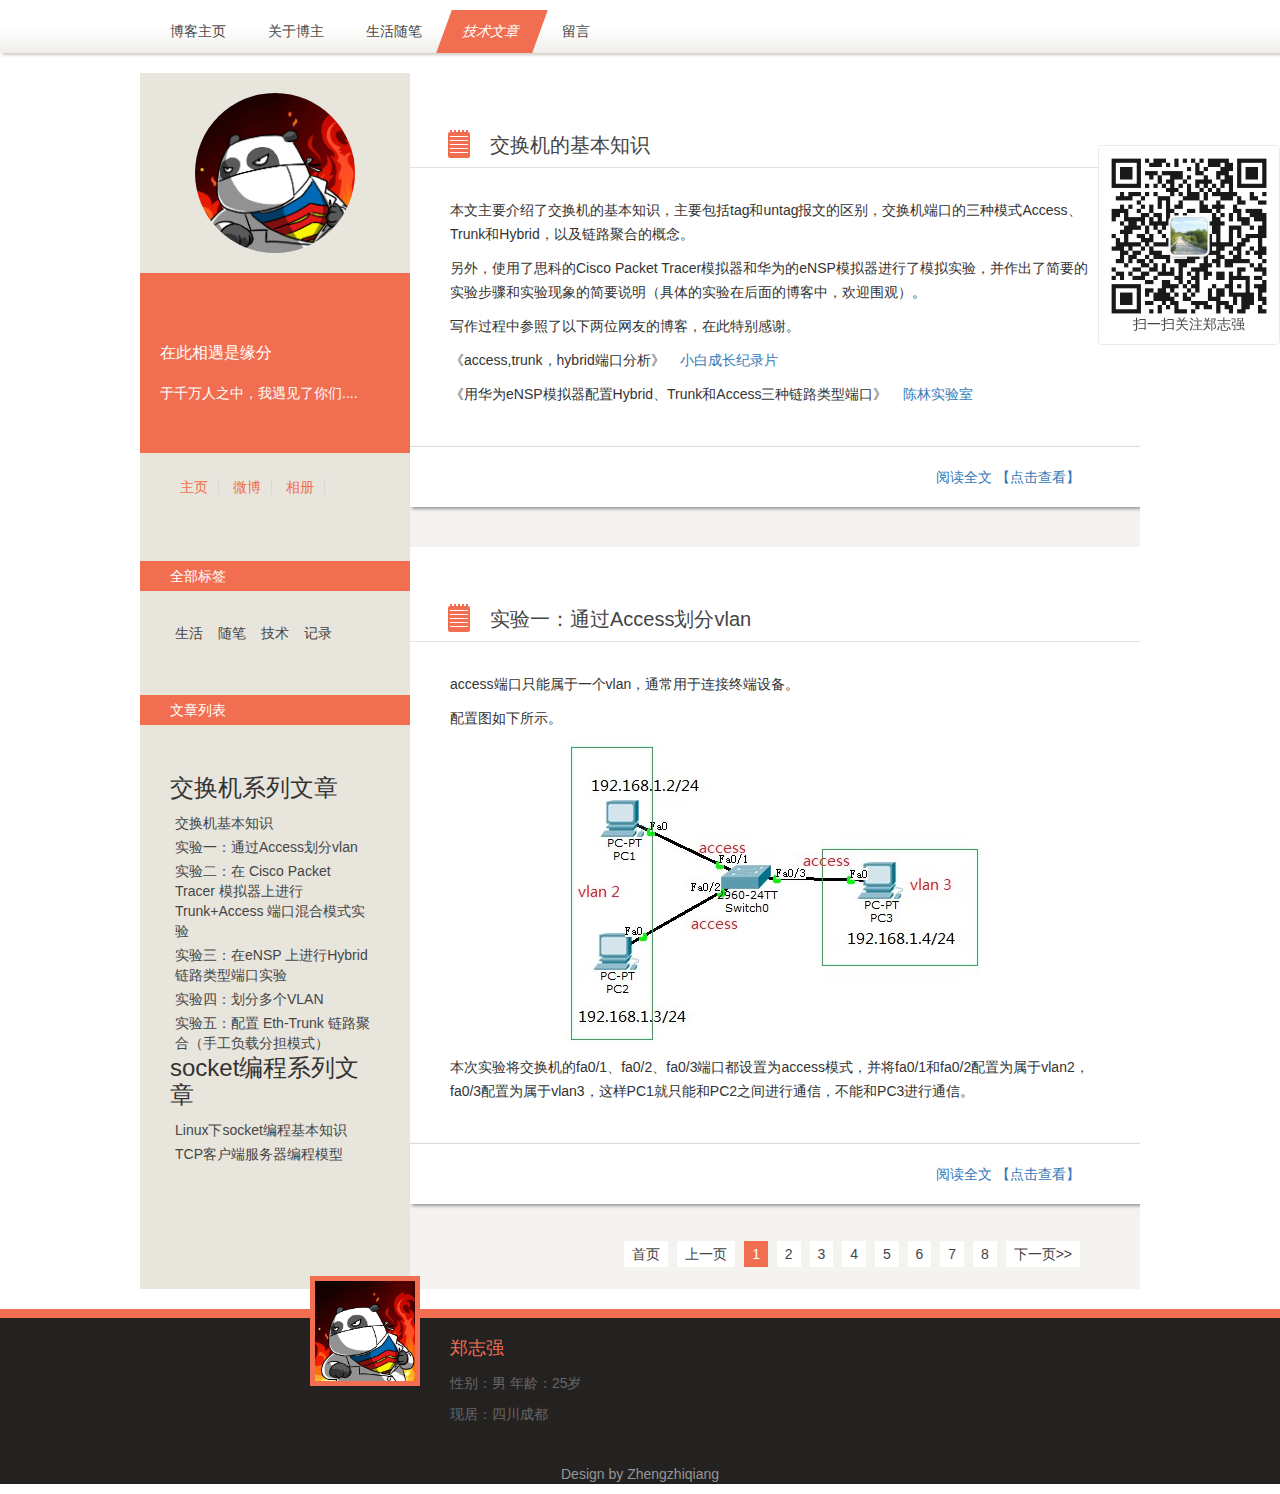
<file: index.html>
<!DOCTYPE>
    <meta http-equiv="Content-Type" content="text/html; charset=utf-8" />
    <title>郑志强的个人博客</title>
    <link href="css/styles.css" rel="stylesheet">
    <link rel="stylesheet" href="css/bootstrap.min.css">
    <style type="text/css">
        .cwts{height: 30px;line-height: 30px !important;text-indent: 1em;width: 60%;position: absolute;top: 5px;left: 30%;}
        #pdfContainer{height:800px !important;width:100%;}
        .buy_hui,.buy_hui:hover{background:#aaa;}   
        .btn_hot{bottom:30px;top:auto;height:50px;line-height:50px;font-size:16px;}
        .pro_modal .modal-body{padding:0;height:auto}
        .pro_modal .modal-body ul{padding:10px 50px;}
        .buy_modal_pay{padding:0;box-shadow:none;height:2em;width:4em;border-radius:.7em;color:#1082ff;border:1px solid #1082ff;line-height:2em !important;background:none;float:right !important;margin-right:40px}
        .modal-dialog{height:690px;}
        .tan_a{display: inline-block;width: 14px;height: 14px;position: relative;top: 2px;}
        .upgrade_title .close_title{position:absolute;width:20px;height:20px;top:20px;right:20px;z-index:100}
        .upgrade_title .close_title img{width:100%;height:100%;}
    </style>

    <!-- PDF在线阅读器 -->
    <script src="js/jquery.min.1.10.2.js"></script> 
    <script src="js/bootstrap.min.js" type="text/javascript" charset="utf-8"></script>
    <script>    
        function showPDF(urlSrc){
            var urlPre ="pdfjs/web/viewer.html?file="+ urlSrc;
            $("#pdfContainer").attr('src',urlPre); 
            $("#pdf_Modal").modal("show");
        }
    </script>
</head>
<body>
    <!-- PDF在线阅读器css样式 -->
    <div class="modal fade" id="pdf_Modal" tabindex="-1" role="dialog" aria-labelledby="myModalLabel">
        <div class="modal-dialog" role="document" style="width: 1000px;height: 1600px;z-index:1500">
            <div class="modal-content pro_modal">
                <iframe src="" id="pdfContainer" name="pdfContainer"></iframe>
            </div>
          </div>
    </div>

    <!-- 导航栏 -->
    <header>
        <nav id="nav">
            <ul>
                <li><a href="index.html">博客主页</a></li>
                <li><a href="http://www.mrlayfolk.club/" target="_blank">关于博主</a></li>
                <li><a href="#"  target="_blank">生活随笔</a></li>
                <li><a href="index.html" target="_blank">技术文章</a></li>
                <li><a href="review.html" target="_blank">留言</a></li>
            </ul>
            <script src="js/silder.js"></script><!--获取当前页导航 高亮显示标题-->
        </nav>
    </header>
    
    <!-- 主体 -->
    <div class="mainContent">
        <!-- 设置微信二维码 -->
        <div class="wechart">
            <img src="images/wechat.jpg" alt="" style="width: 180px;">
            <p class="hintp">扫一扫关注郑志强</p>
        </div>
    
        <aside>
            <!-- 头像 -->
            <div class="avatar">
                <img src="images/chaoren.jpg" width="160px" height="160px" alt="">
            </div>
            <!-- 说点什么 -->
            <section class="topspaceinfo">
                <h1>在此相遇是缘分</h1>
                <p>于千万人之中，我遇见了你们....</p>
            </section>
            
            <div class="userinfo">
                <p class="btns">
                    <a href="http://www.mrlayfolk.club/" target="_blank" >主页</a>
                    <a href="http://weibo.com/zhengcixi" target="_blank">微博</a>
                    <a href="https://zhengcixi.github.io/photo-frame/index.html" target="_blank">相册</a>
                </p>   
            </div>

             <section class="taglist">
                <h2>全部标签</h2>
                <ul>
                    <li><a href="/">生活</a></li>
                    <li><a href="/">随笔</a></li>
                    <li><a href="/">技术</a></li>
                    <li><a href="/">记录</a></li>
                </ul>
            </section>

            <section class="taglist">
                <h2>文章列表</h2>
                <ul>
                   <h3>交换机系列文章</h3>
                    <li><p><a class="accordion-toggle" onClick="showPDF('article/交换机基本知识.pdf')">交换机基本知识</a></p></li>
                    <li><p><a class="accordion-toggle" onClick="showPDF('article/sy1.pdf')">实验一：通过Access划分vlan</a></p></li>
                    <li><p><a class="accordion-toggle" onClick="showPDF('article/sy2.pdf')">实验二：在 Cisco Packet Tracer 模拟器上进行Trunk+Access 端口混合模式实验</a></p></li>
                    <li><p><a class="accordion-toggle" onClick="showPDF('article/sy3.pdf')">实验三：在eNSP 上进行Hybrid链路类型端口实验</a></p></li>
                    <li><p><a class="accordion-toggle" onClick="showPDF('article/sy4.pdf')">实验四：划分多个VLAN</a></p></li>
                    <li><p><a class="accordion-toggle" onClick="showPDF('article/sy5.pdf')">实验五：配置 Eth-Trunk 链路聚合（手工负载分担模式）</a></p></li>
                    <h3>socket编程系列文章</h3>
                    <li><p><a class="accordion-toggle" onClick="showPDF('article/socket.pdf')">Linux下socket编程基本知识</a></p></li>
                    <li><p><a class="accordion-toggle" onClick="showPDF('article/TCPComm.pdf')">TCP客户端服务器编程模型</a></p></li>
                </ul>
            </section>
        </aside>
                    
        <div class="blogitem">
            <article>
                <h2 class="title"><a class="accordion-toggle" onClick="showPDF('article/交换机基本知识.pdf')">交换机的基本知识</a></h2>
                <ul class="text">
                    <p>本文主要介绍了交换机的基本知识，主要包括tag和untag报文的区别，交换机端口的三种模式Access、Trunk和Hybrid，以及链路聚合的概念。</p>
                    <p>另外，使用了思科的Cisco Packet Tracer模拟器和华为的eNSP模拟器进行了模拟实验，并作出了简要的实验步骤和实验现象的简要说明（具体的实验在后面的博客中，欢迎围观）。</p>
                    <p>写作过程中参照了以下两位网友的博客，在此特别感谢。</p>
                    <p>《access,trunk，hybrid端口分析》&nbsp;&nbsp;&nbsp;&nbsp;<a href="https://www.cnblogs.com/heguoze/p/9256125.html" target="_blank">小白成长纪录片</a></p>
                    <p>《用华为eNSP模拟器配置Hybrid、Trunk和Access三种链路类型端口》&nbsp;&nbsp;&nbsp;&nbsp;<a href="https://www.cnblogs.com/chenlinlab/p/9461361.html" target="_blank">陈林实验室</a></p>
                </ul>
                <div class="textfoot">
                    <a class="accordion-toggle" onClick="showPDF('article/交换机基本知识.pdf')">阅读全文
                        <span>【点击查看】</span>
                    </a>
                </div>
            </article>

            <article>
                <h2 class="title"><a class="accordion-toggle" onClick="showPDF('article/sy1.pdf')">实验一：通过Access划分vlan</a></h2>
                <ul class="text">
                    <p>access端口只能属于一个vlan，通常用于连接终端设备。</p>
                    <p>配置图如下所示。</p>
                    <p class="textimg"><img src="images/switch/sy1.jpg"></p>
                    <p>本次实验将交换机的fa0/1、fa0/2、fa0/3端口都设置为access模式，并将fa0/1和fa0/2配置为属于vlan2，fa0/3配置为属于vlan3，这样PC1就只能和PC2之间进行通信，不能和PC3进行通信。</p>
                    <p></p>
                </ul>
                <div class="textfoot">
                    <a class="accordion-toggle" onClick="showPDF('article/sy1.pdf')">阅读全文
                        <span>【点击查看】</span>
                    </a>
                </div>
            </article>

            <div class="pages">
                <a href="index.html" hidefocus="">首页</a>
                <a href="/" hidefocus="">上一页</a>
                <span>1</span>
                <a href="page2.html" hidefocus="">2</a>
                <a href="page3.html" hidefocus="">3</a>
                <a href="page4.html" hidefocus="">4</a>
                <a href="/" hidefocus="">5</a>
                <a href="/" hidefocus="">6</a>
                <a href="/" hidefocus="">7</a>
                <a href="/" hidefocus="">8</a>
                <a href="page2.html" class="next">下一页&gt;&gt;</a></div>
            </div>
        </div>
    </div>
    <footer>
        <div class="footavatar">
            <img src="images/chaoren.jpg" class="footphoto">
            <ul class="footinfo">
            <p class="fname"><a href="/dancesmile" >郑志强</a>  </p>
            <p class="finfo">性别：男 年龄：25岁</p>
            <p>现居：四川成都</p></ul>
        </div>

        <div class="Copyright">
            <p>Design by Zhengzhiqiang</p>
        </div>
    </footer>
</body>
</html>
</file>
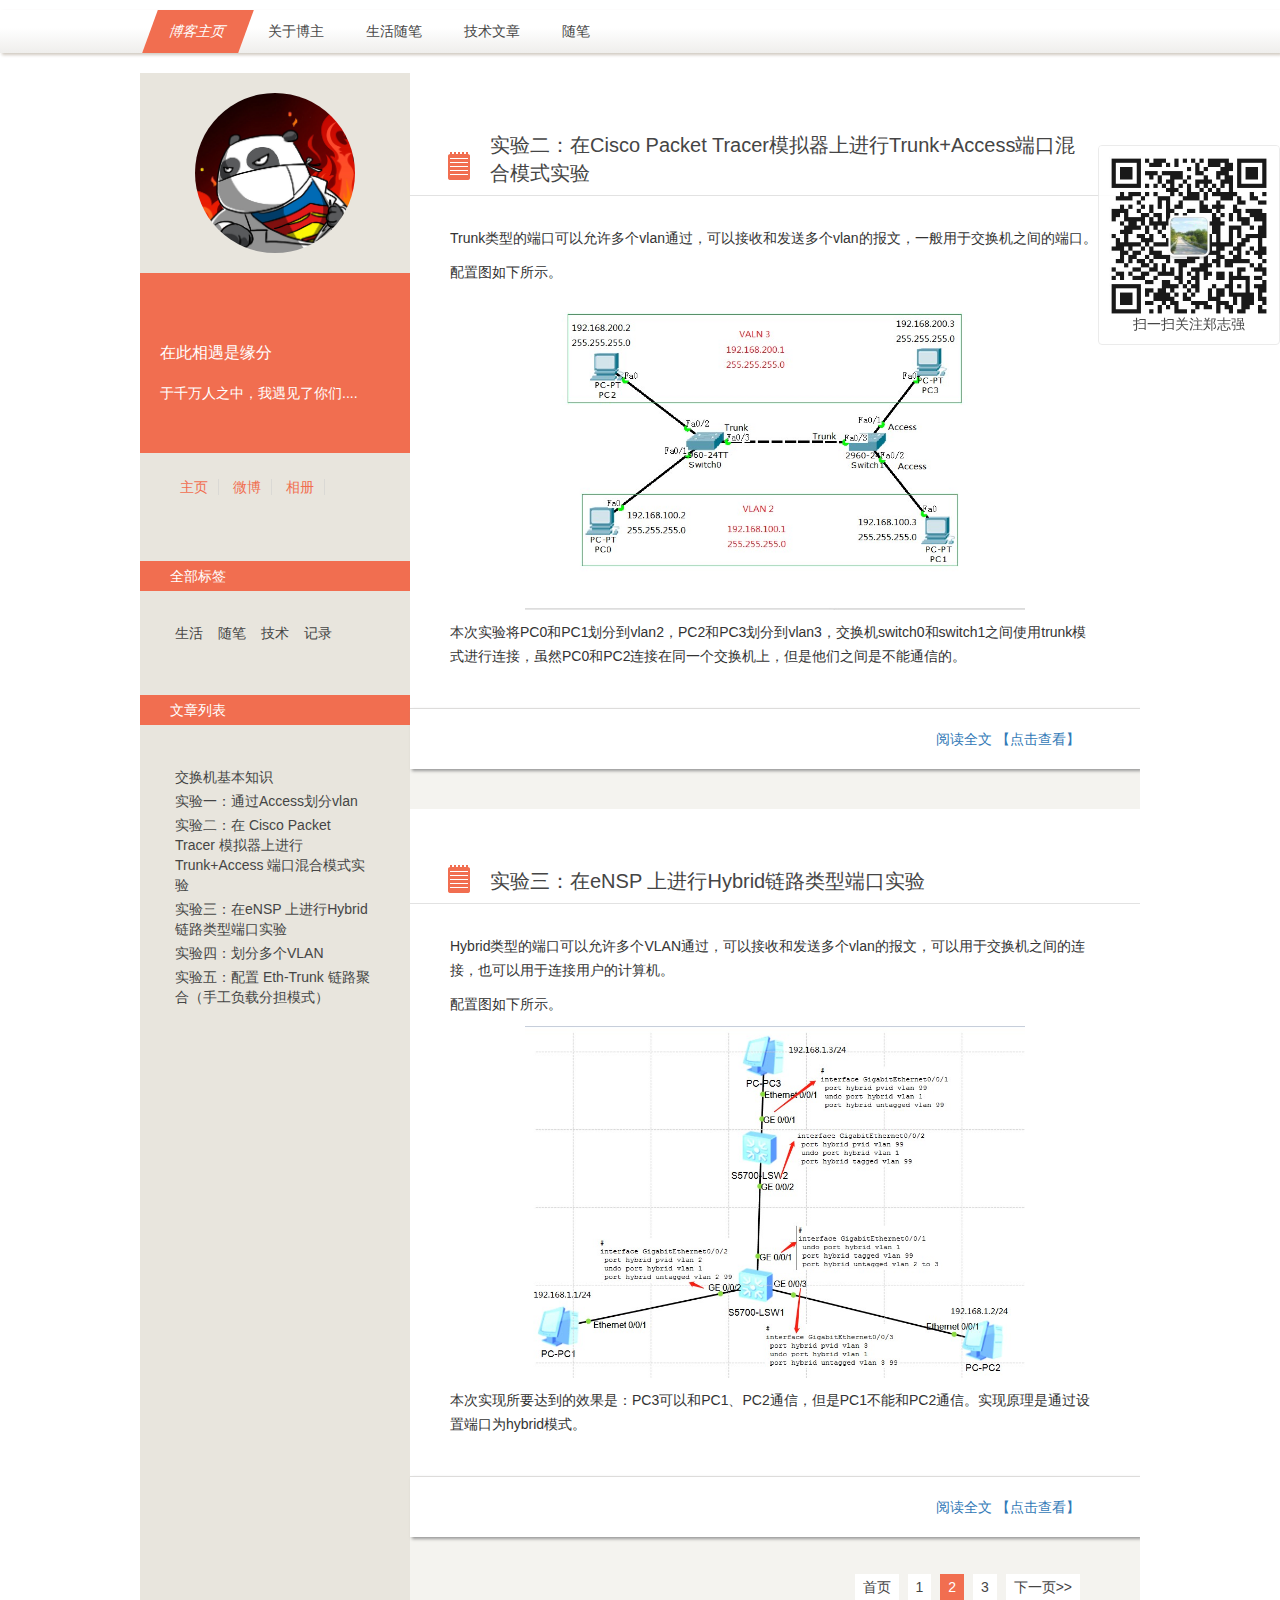
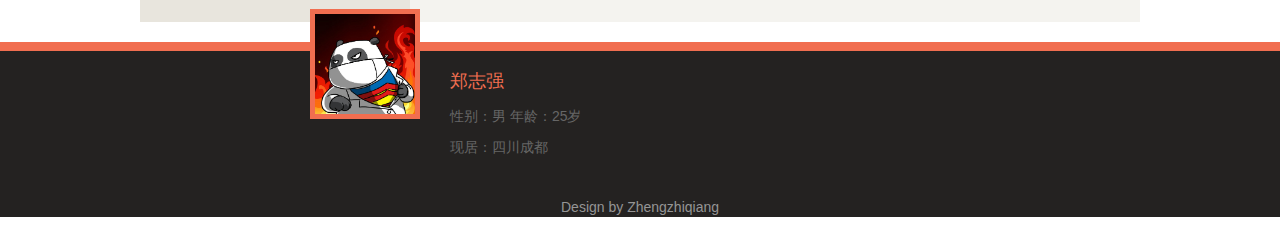
<file: page2.html>
<!DOCTYPE>
    <meta http-equiv="Content-Type" content="text/html; charset=utf-8" />
    <title>郑志强的个人博客</title>
    <link href="css/styles.css" rel="stylesheet">
    <link rel="stylesheet" href="css/bootstrap.min.css">
    <style type="text/css">
        .cwts{height: 30px;line-height: 30px !important;text-indent: 1em;width: 60%;position: absolute;top: 5px;left: 30%;}
        #pdfContainer{height:800px !important;width:100%;}
        .buy_hui,.buy_hui:hover{background:#aaa;}   
        .btn_hot{bottom:30px;top:auto;height:50px;line-height:50px;font-size:16px;}
        .pro_modal .modal-body{padding:0;height:auto}
        .pro_modal .modal-body ul{padding:10px 50px;}
        .buy_modal_pay{padding:0;box-shadow:none;height:2em;width:4em;border-radius:.7em;color:#1082ff;border:1px solid #1082ff;line-height:2em !important;background:none;float:right !important;margin-right:40px}
        .modal-dialog{height:690px;}
        .tan_a{display: inline-block;width: 14px;height: 14px;position: relative;top: 2px;}
        .upgrade_title .close_title{position:absolute;width:20px;height:20px;top:20px;right:20px;z-index:100}
        .upgrade_title .close_title img{width:100%;height:100%;}
    </style>

    <!-- PDF在线阅读器 -->
    <script src="js/jquery.min.1.10.2.js"></script> 
    <script src="js/bootstrap.min.js" type="text/javascript" charset="utf-8"></script>
    <script>    
        function showPDF(urlSrc){
            var urlPre ="pdfjs/web/viewer.html?file="+ urlSrc;
            $("#pdfContainer").attr('src',urlPre); 
            $("#pdf_Modal").modal("show");
        }
    </script>
</head>
<body>
    <!-- PDF在线阅读器css样式 -->
    <div class="modal fade" id="pdf_Modal" tabindex="-1" role="dialog" aria-labelledby="myModalLabel">
        <div class="modal-dialog" role="document" style="width: 1000px;height: 1600px;z-index:1500">
            <div class="modal-content pro_modal">
                <iframe src="" id="pdfContainer" name="pdfContainer"></iframe>
            </div>
          </div>
    </div>

    <!-- 导航栏 -->
    <header>
        <nav id="nav">
            <ul>
                <li><a href="index.html">博客主页</a></li>
                <li><a href="http://www.mrlayfolk.club/" target="_blank">关于博主</a></li>
                <li><a href="#"  target="_blank">生活随笔</a></li>
                <li><a href="#" target="_blank">技术文章</a></li>
                <li><a href="#" target="_blank">随笔</a></li>
            </ul>
            <script src="js/silder.js"></script><!--获取当前页导航 高亮显示标题-->
        </nav>
    </header>
    <!-- 主体 -->
    <div class="mainContent">
        <!-- 设置微信二维码 -->
        <div class="wechart">
            <img src="images/wechat.jpg" alt="" style="width: 180px;">
            <p class="hintp">扫一扫关注郑志强</p>
        </div>    
        <aside>
            <!-- 头像 -->
            <div class="avatar">
                <img src="images/chaoren.jpg" width="160px" height="160px" alt="">
            </div>
            <!-- 说点什么 -->
            <section class="topspaceinfo">
                <h1>在此相遇是缘分</h1>
                <p>于千万人之中，我遇见了你们....</p>
            </section>
            <div class="userinfo"> 
                <p class="btns">
                    <a href="http://www.mrlayfolk.club/" target="_blank" >主页</a>
                    <a href="http://weibo.com/zhengcixi" target="_blank">微博</a>
                    <a href="https://zhengcixi.github.io/photo-frame/index.html" target="_blank">相册</a>
                </p>   
            </div>
            <section class="taglist">
                <h2>全部标签</h2>
                <ul>
                    <li><a href="/">生活</a></li>
                    <li><a href="/">随笔</a></li>
                    <li><a href="/">技术</a></li>
                    <li><a href="/">记录</a></li>
                </ul>
            </section>

            <section class="taglist">
                <h2>文章列表</h2>
                <ul>
                    <li><p><a class="accordion-toggle" onClick="showPDF('article/交换机基本知识.pdf')">交换机基本知识</a></p></li>
                    <li><p><a class="accordion-toggle" onClick="showPDF('article/sy1.pdf')">实验一：通过Access划分vlan</a></p></li>
                    <li><p><a class="accordion-toggle" onClick="showPDF('article/sy2.pdf')">实验二：在 Cisco Packet Tracer 模拟器上进行Trunk+Access 端口混合模式实验</a></p></li>
                    <li><p><a class="accordion-toggle" onClick="showPDF('article/sy3.pdf')">实验三：在eNSP 上进行Hybrid链路类型端口实验</a></p></li>
                    <li><p><a class="accordion-toggle" onClick="showPDF('article/sy4.pdf')">实验四：划分多个VLAN</a></p></li>
                    <li><p><a class="accordion-toggle" onClick="showPDF('article/sy5.pdf')">实验五：配置 Eth-Trunk 链路聚合（手工负载分担模式）</a></p></li>
                </ul>
            </section>
        </aside>
                    
        <div class="blogitem">       
            <article>
                <h2 class="title"><a class="accordion-toggle" onClick="showPDF('article/sy2.pdf')">实验二：在Cisco Packet Tracer模拟器上进行Trunk+Access端口混合模式实验</a></h2>
                <ul class="text">
                    <p>Trunk类型的端口可以允许多个vlan通过，可以接收和发送多个vlan的报文，一般用于交换机之间的端口。</p>
                    <p>配置图如下所示。</p>
                    <p class="textimg"><img src="images/switch/sy2.jpg"></p>
                    <p>本次实验将PC0和PC1划分到vlan2，PC2和PC3划分到vlan3，交换机switch0和switch1之间使用trunk模式进行连接，虽然PC0和PC2连接在同一个交换机上，但是他们之间是不能通信的。</p>
                    <p></p>
                </ul>
                <div class="textfoot">
                    <a class="accordion-toggle" onClick="showPDF('article/sy2.pdf')">阅读全文
                        <span>【点击查看】</span>
                    </a>
                </div>
            </article>

            <article>
                <h2 class="title"><a class="accordion-toggle" onClick="showPDF('article/sy3.pdf')">实验三：在eNSP 上进行Hybrid链路类型端口实验</a></h2>
                <ul class="text">
                    <p>Hybrid类型的端口可以允许多个VLAN通过，可以接收和发送多个vlan的报文，可以用于交换机之间的连接，也可以用于连接用户的计算机。</p>
                    <p>配置图如下所示。</p>
                    <p class="textimg"><img src="images/switch/sy3.jpg"></p>
                    <p>本次实现所要达到的效果是：PC3可以和PC1、PC2通信，但是PC1不能和PC2通信。实现原理是通过设置端口为hybrid模式。</p>
                    <p></p>
                </ul>
                <div class="textfoot">
                    <a class="accordion-toggle" onClick="showPDF('article/sy3.pdf')">阅读全文
                        <span>【点击查看】</span>
                    </a>
                </div>
            </article>

            <div class="pages">
                <a href="index.html" hidefocus="">首页</a>
                <a href="index.html" hidefocus="">1</a>
                <span>2</span>
                <a href="page3.html" hidefocus="">3</a>
                <a href="page3.html" class="next">下一页&gt;&gt;</a></di>
            </div>
        </div>
    </div>
    <footer>
        <div class="footavatar">
            <img src="images/chaoren.jpg" class="footphoto">
            <ul class="footinfo">
            <p class="fname"><a href="/dancesmile" >郑志强</a>  </p>
            <p class="finfo">性别：男 年龄：25岁</p>
            <p>现居：四川成都</p></ul>
        </div>

        <div class="Copyright">
            <p>Design by Zhengzhiqiang</p>
        </div>
    </footer>
</body>
</html>
</file>
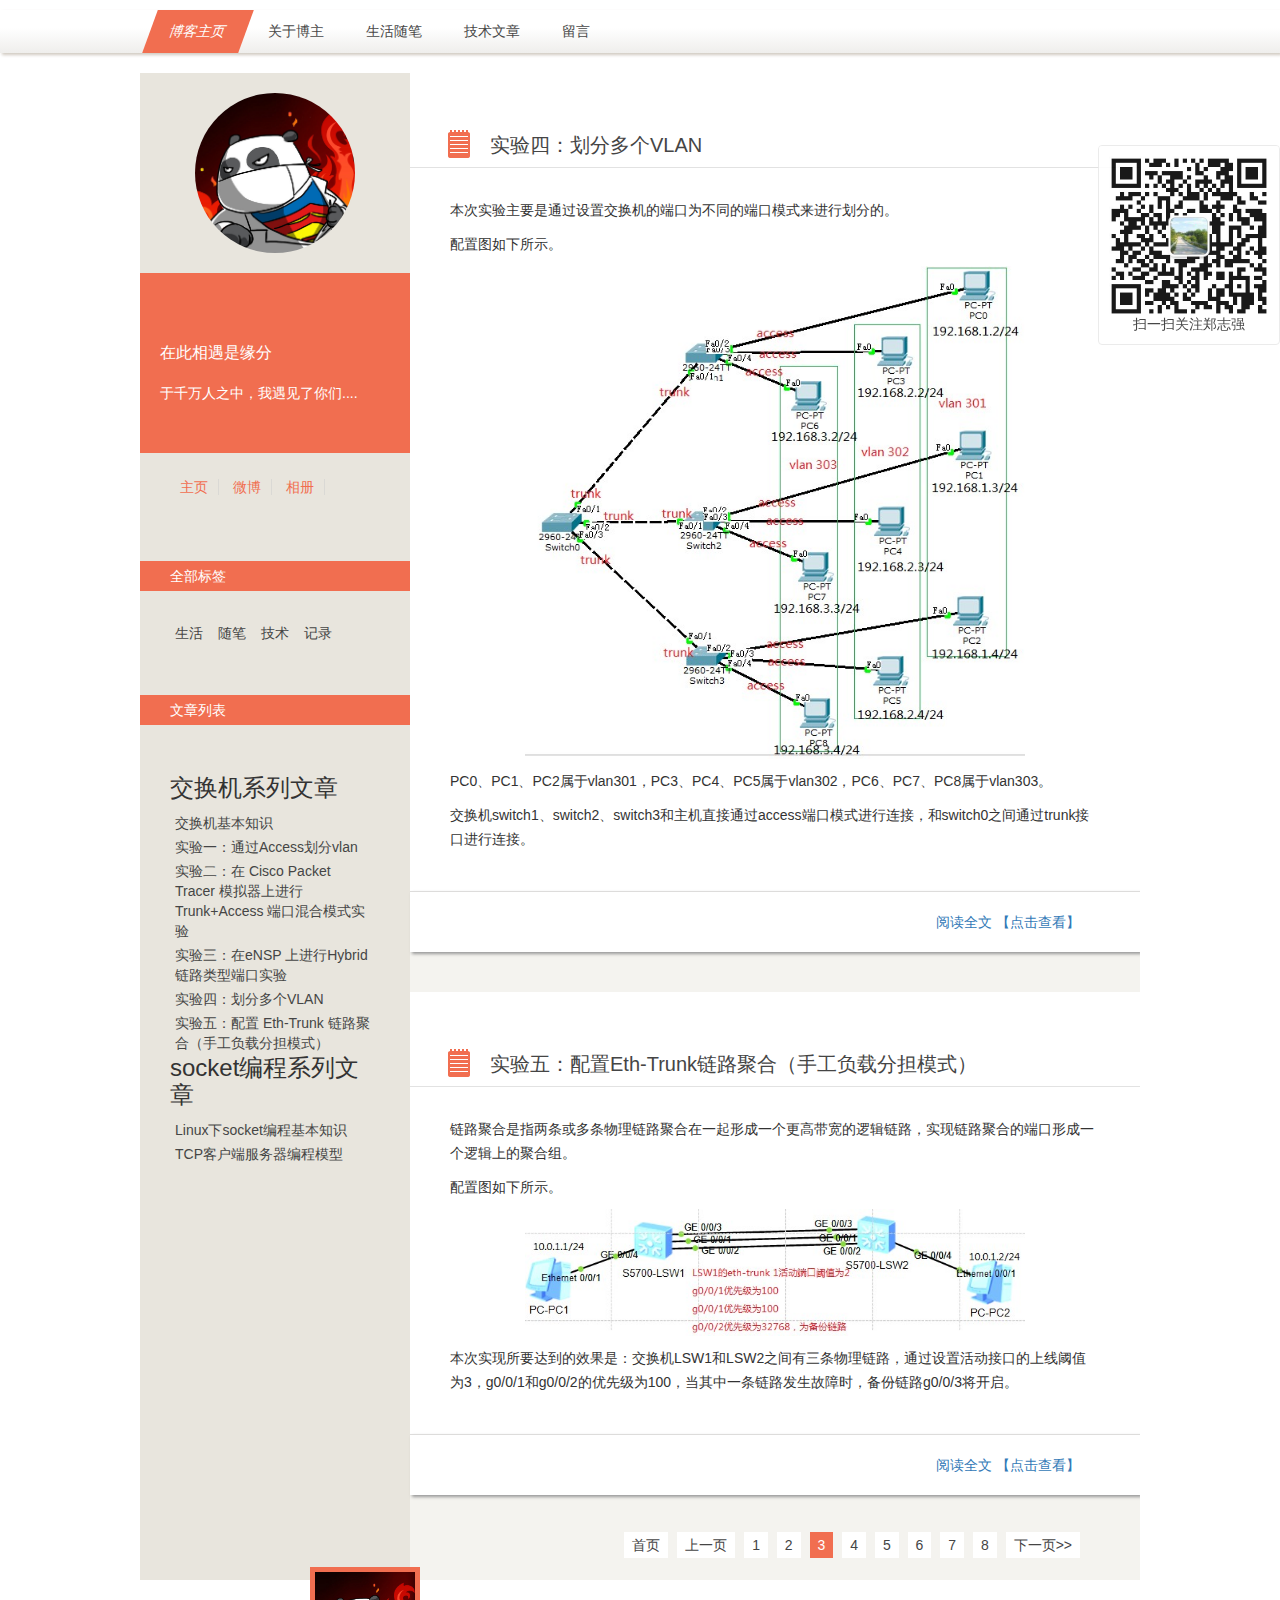
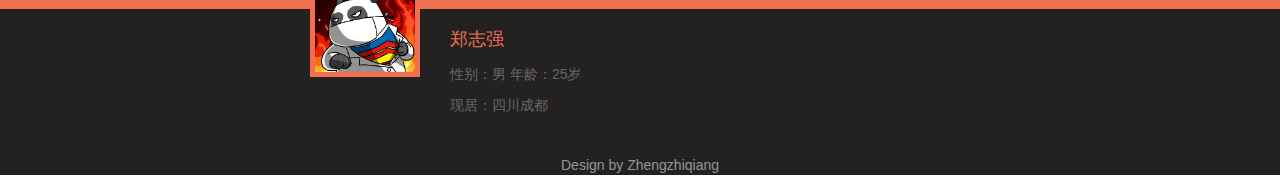
<file: page3.html>
<!DOCTYPE>
    <meta http-equiv="Content-Type" content="text/html; charset=utf-8" />
    <title>郑志强的个人博客</title>
    <link href="css/styles.css" rel="stylesheet">
    <link rel="stylesheet" href="css/bootstrap.min.css">
    <style type="text/css">
        .cwts{height: 30px;line-height: 30px !important;text-indent: 1em;width: 60%;position: absolute;top: 5px;left: 30%;}
        #pdfContainer{height:800px !important;width:100%;}
        .buy_hui,.buy_hui:hover{background:#aaa;}   
        .btn_hot{bottom:30px;top:auto;height:50px;line-height:50px;font-size:16px;}
        .pro_modal .modal-body{padding:0;height:auto}
        .pro_modal .modal-body ul{padding:10px 50px;}
        .buy_modal_pay{padding:0;box-shadow:none;height:2em;width:4em;border-radius:.7em;color:#1082ff;border:1px solid #1082ff;line-height:2em !important;background:none;float:right !important;margin-right:40px}
        .modal-dialog{height:690px;}
        .tan_a{display: inline-block;width: 14px;height: 14px;position: relative;top: 2px;}
        .upgrade_title .close_title{position:absolute;width:20px;height:20px;top:20px;right:20px;z-index:100}
        .upgrade_title .close_title img{width:100%;height:100%;}
    </style>

    <!-- PDF在线阅读器 -->
    <script src="js/jquery.min.1.10.2.js"></script> 
    <script src="js/bootstrap.min.js" type="text/javascript" charset="utf-8"></script>
    <script>    
        function showPDF(urlSrc){
            var urlPre ="pdfjs/web/viewer.html?file="+ urlSrc;
            $("#pdfContainer").attr('src',urlPre); 
            $("#pdf_Modal").modal("show");
        }
    </script>
</head>
<body>
    <!-- PDF在线阅读器css样式 -->
    <div class="modal fade" id="pdf_Modal" tabindex="-1" role="dialog" aria-labelledby="myModalLabel">
        <div class="modal-dialog" role="document" style="width: 1000px;height: 1600px;z-index:1500">
            <div class="modal-content pro_modal">
                <iframe src="" id="pdfContainer" name="pdfContainer"></iframe>
            </div>
          </div>
    </div>

    <!-- 导航栏 -->
    <header>
        <nav id="nav">
            <ul>
                <li><a href="index.html">博客主页</a></li>
                <li><a href="http://www.mrlayfolk.club/" target="_blank">关于博主</a></li>
                <li><a href="#"  target="_blank">生活随笔</a></li>
                <li><a href="index.html" target="_blank">技术文章</a></li>
                <li><a href="review.html" target="_blank">留言</a></li>
            </ul>
            <script src="js/silder.js"></script><!--获取当前页导航 高亮显示标题-->
        </nav>
    </header>
    <!-- 主体 -->
    <div class="mainContent">
        <!-- 设置微信二维码 -->
        <div class="wechart">
            <img src="images/wechat.jpg" alt="" style="width: 180px;">
            <p class="hintp">扫一扫关注郑志强</p>
        </div>    
        <aside>
            <!-- 头像 -->
            <div class="avatar">
                <img src="images/chaoren.jpg" width="160px" height="160px" alt="">
            </div>
            <!-- 说点什么 -->
            <section class="topspaceinfo">
                <h1>在此相遇是缘分</h1>
                <p>于千万人之中，我遇见了你们....</p>
            </section>
            <div class="userinfo"> 
                <p class="btns">
                    <a href="http://www.mrlayfolk.club/" target="_blank" >主页</a>
                    <a href="http://weibo.com/zhengcixi" target="_blank">微博</a>
                    <a href="https://zhengcixi.github.io/photo-frame/index.html" target="_blank">相册</a>
                </p>   
            </div>
            <section class="taglist">
                <h2>全部标签</h2>
                <ul>
                    <li><a href="/">生活</a></li>
                    <li><a href="/">随笔</a></li>
                    <li><a href="/">技术</a></li>
                    <li><a href="/">记录</a></li>
                </ul>
            </section>

            <section class="taglist">
                <h2>文章列表</h2>
                <ul>
                   <h3>交换机系列文章</h3>
                    <li><p><a class="accordion-toggle" onClick="showPDF('article/交换机基本知识.pdf')">交换机基本知识</a></p></li>
                    <li><p><a class="accordion-toggle" onClick="showPDF('article/sy1.pdf')">实验一：通过Access划分vlan</a></p></li>
                    <li><p><a class="accordion-toggle" onClick="showPDF('article/sy2.pdf')">实验二：在 Cisco Packet Tracer 模拟器上进行Trunk+Access 端口混合模式实验</a></p></li>
                    <li><p><a class="accordion-toggle" onClick="showPDF('article/sy3.pdf')">实验三：在eNSP 上进行Hybrid链路类型端口实验</a></p></li>
                    <li><p><a class="accordion-toggle" onClick="showPDF('article/sy4.pdf')">实验四：划分多个VLAN</a></p></li>
                    <li><p><a class="accordion-toggle" onClick="showPDF('article/sy5.pdf')">实验五：配置 Eth-Trunk 链路聚合（手工负载分担模式）</a></p></li>
                    <h3>socket编程系列文章</h3>
                    <li><p><a class="accordion-toggle" onClick="showPDF('article/socket.pdf')">Linux下socket编程基本知识</a></p></li>
                    <li><p><a class="accordion-toggle" onClick="showPDF('article/TCPComm.pdf')">TCP客户端服务器编程模型</a></p></li>
                </ul>
            </section>
        </aside>
                    
        <div class="blogitem">       
            <article>
                <h2 class="title"><a class="accordion-toggle" onClick="showPDF('article/sy4.pdf')">实验四：划分多个VLAN</a></h2>
                <ul class="text">
                    <p>本次实验主要是通过设置交换机的端口为不同的端口模式来进行划分的。</p>
                    <p>配置图如下所示。</p>
                    <p class="textimg"><img src="images/switch/sy4.jpg"></p>
                    <p>PC0、PC1、PC2属于vlan301，PC3、PC4、PC5属于vlan302，PC6、PC7、PC8属于vlan303。</p>
                    <p>交换机switch1、switch2、switch3和主机直接通过access端口模式进行连接，和switch0之间通过trunk接口进行连接。</p>
                </ul>
                <div class="textfoot">
                    <a class="accordion-toggle" onClick="showPDF('article/sy4.pdf')">阅读全文
                        <span>【点击查看】</span>
                    </a>
                </div>
            </article>

            <article>
                <h2 class="title"><a class="accordion-toggle" onClick="showPDF('article/sy5.pdf')">实验五：配置Eth-Trunk链路聚合（手工负载分担模式）</a></h2>
                <ul class="text">
                    <p>链路聚合是指两条或多条物理链路聚合在一起形成一个更高带宽的逻辑链路，实现链路聚合的端口形成一个逻辑上的聚合组。</p>
                    <p>配置图如下所示。</p>
                    <p class="textimg"><img src="images/switch/sy5.jpg"></p>
                    <p>本次实现所要达到的效果是：交换机LSW1和LSW2之间有三条物理链路，通过设置活动接口的上线阈值为3，g0/0/1和g0/0/2的优先级为100，当其中一条链路发生故障时，备份链路g0/0/3将开启。</p>
                    <p></p>
                </ul>
                <div class="textfoot">
                    <a class="accordion-toggle" onClick="showPDF('article/sy5.pdf')">阅读全文
                        <span>【点击查看】</span>
                    </a>
                </div>
            </article>

            <div class="pages">
                <a href="index.html" hidefocus="">首页</a>
                <a href="page2.html" hidefocus="">上一页</a>
                <a href="index.html" hidefocus="">1</a>
                <a href="page2.html" hidefocus="">2</a>
                <span>3</span>
                <a href="page4.html" hidefocus="">4</a>
                <a href="" hidefocus="">5</a>
                <a href="" hidefocus="">6</a>
                <a href="" hidefocus="">7</a>
                <a href="" hidefocus="">8</a>
                <a href="page4.html" class="next">下一页&gt;&gt;</a></di>
            </div>
        </div>
    </div>
    <footer>
        <div class="footavatar">
            <img src="images/chaoren.jpg" class="footphoto">
            <ul class="footinfo">
            <p class="fname"><a href="/dancesmile" >郑志强</a>  </p>
            <p class="finfo">性别：男 年龄：25岁</p>
            <p>现居：四川成都</p></ul>
        </div>

        <div class="Copyright">
            <p>Design by Zhengzhiqiang</p>
        </div>
    </footer>
</body>
</html>
</file>
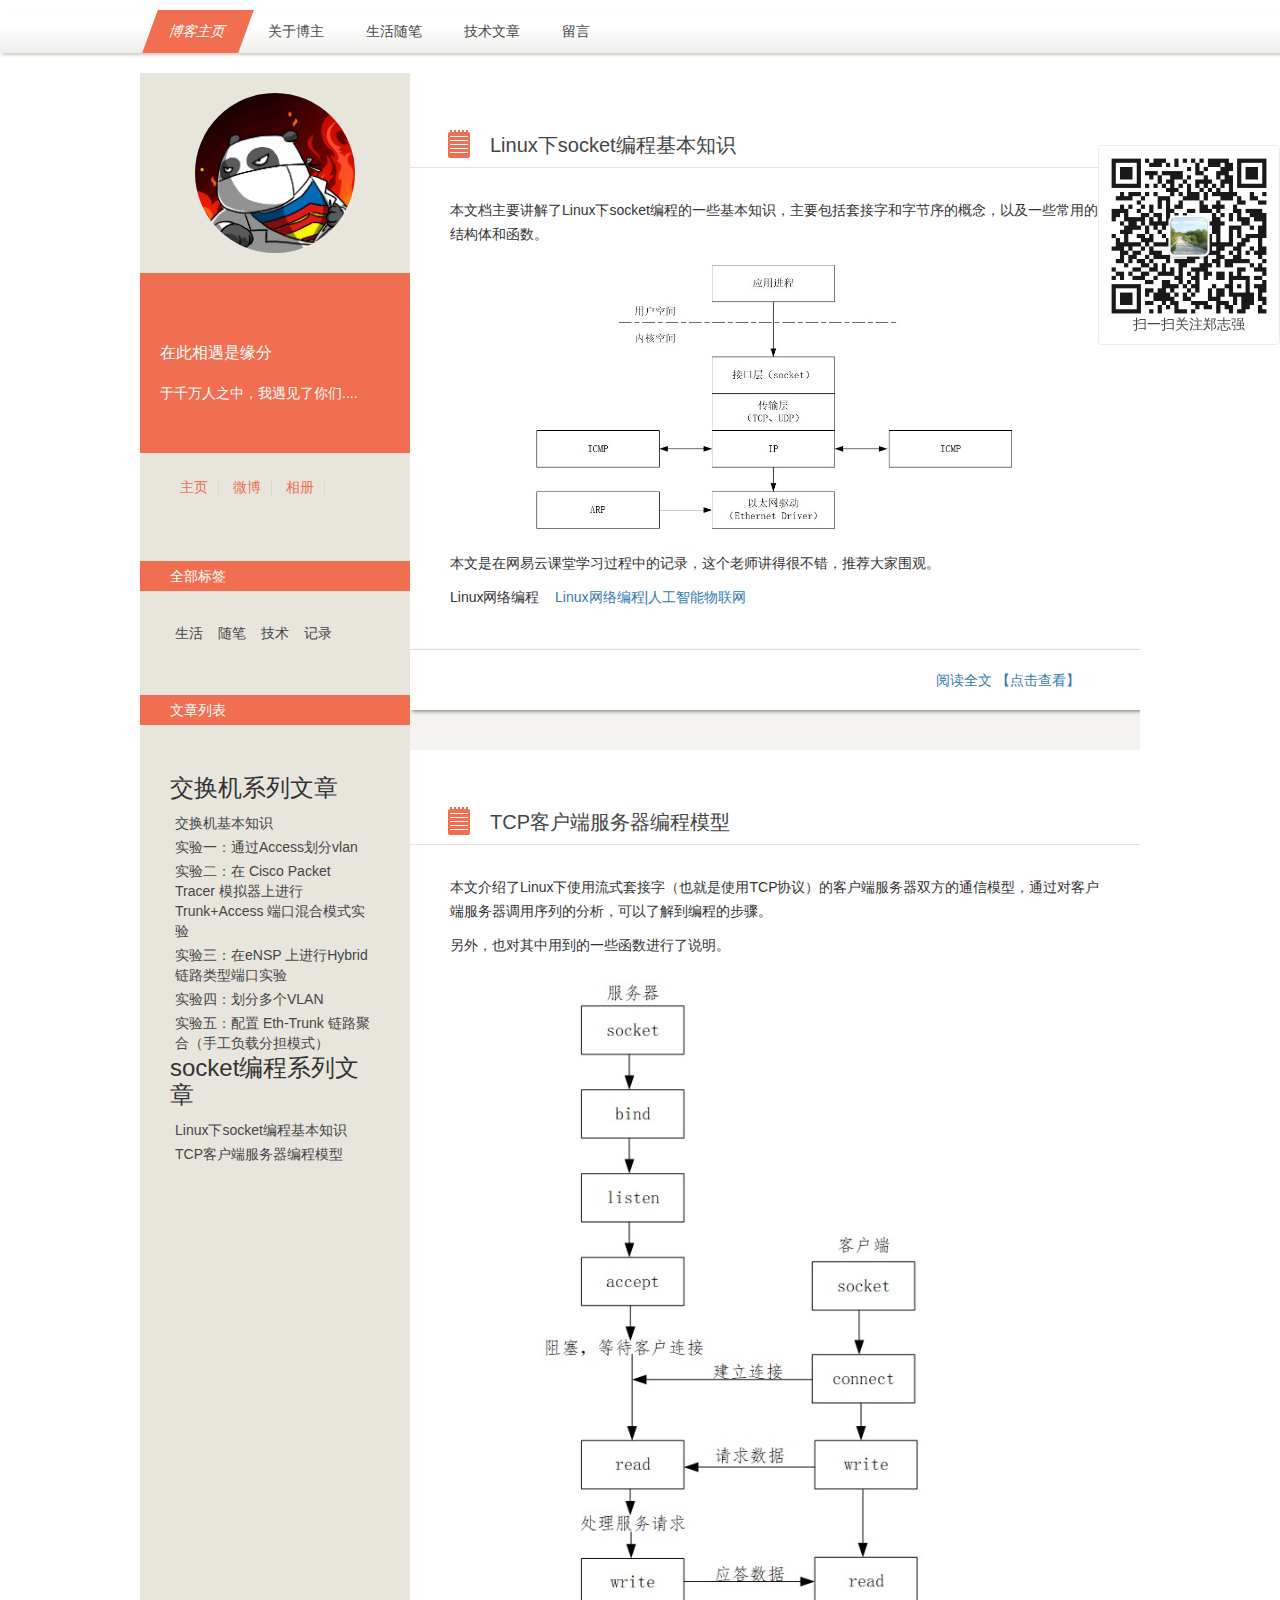
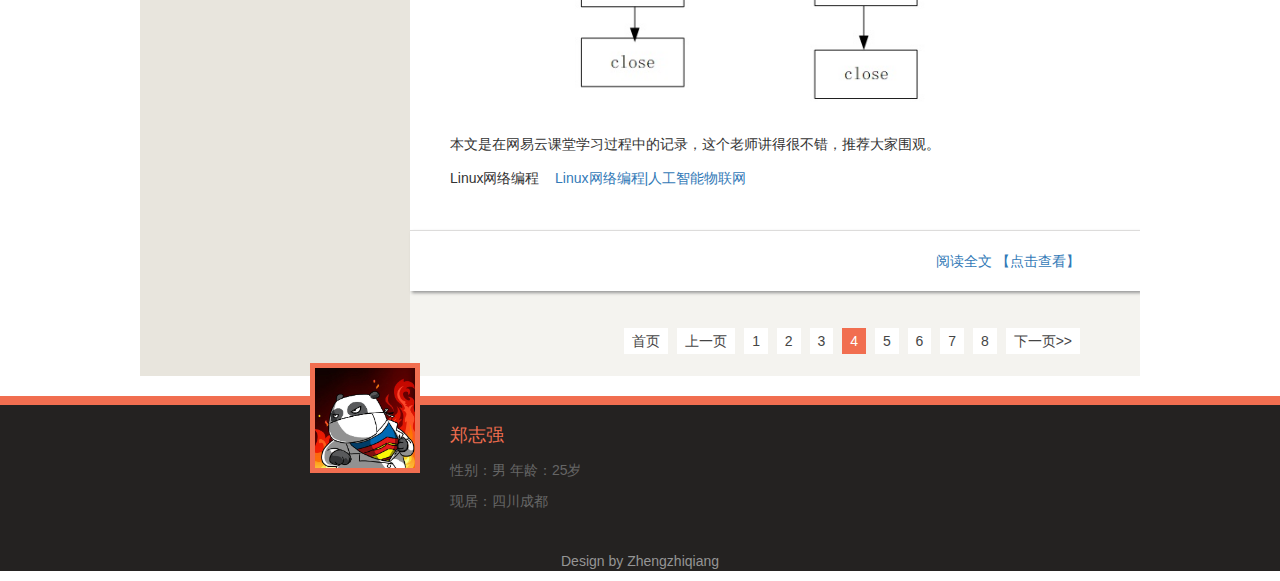
<file: page4.html>
<!DOCTYPE>
    <meta http-equiv="Content-Type" content="text/html; charset=utf-8" />
    <title>郑志强的个人博客</title>
    <link href="css/styles.css" rel="stylesheet">
    <link rel="stylesheet" href="css/bootstrap.min.css">
    <style type="text/css">
        .cwts{height: 30px;line-height: 30px !important;text-indent: 1em;width: 60%;position: absolute;top: 5px;left: 30%;}
        #pdfContainer{height:800px !important;width:100%;}
        .buy_hui,.buy_hui:hover{background:#aaa;}   
        .btn_hot{bottom:30px;top:auto;height:50px;line-height:50px;font-size:16px;}
        .pro_modal .modal-body{padding:0;height:auto}
        .pro_modal .modal-body ul{padding:10px 50px;}
        .buy_modal_pay{padding:0;box-shadow:none;height:2em;width:4em;border-radius:.7em;color:#1082ff;border:1px solid #1082ff;line-height:2em !important;background:none;float:right !important;margin-right:40px}
        .modal-dialog{height:690px;}
        .tan_a{display: inline-block;width: 14px;height: 14px;position: relative;top: 2px;}
        .upgrade_title .close_title{position:absolute;width:20px;height:20px;top:20px;right:20px;z-index:100}
        .upgrade_title .close_title img{width:100%;height:100%;}
    </style>

    <!-- PDF在线阅读器 -->
    <script src="js/jquery.min.1.10.2.js"></script> 
    <script src="js/bootstrap.min.js" type="text/javascript" charset="utf-8"></script>
    <script>    
        function showPDF(urlSrc){
            var urlPre ="pdfjs/web/viewer.html?file="+ urlSrc;
            $("#pdfContainer").attr('src',urlPre); 
            $("#pdf_Modal").modal("show");
        }
    </script>
</head>
<body>
    <!-- PDF在线阅读器css样式 -->
    <div class="modal fade" id="pdf_Modal" tabindex="-1" role="dialog" aria-labelledby="myModalLabel">
        <div class="modal-dialog" role="document" style="width: 1000px;height: 1600px;z-index:1500">
            <div class="modal-content pro_modal">
                <iframe src="" id="pdfContainer" name="pdfContainer"></iframe>
            </div>
          </div>
    </div>

    <!-- 导航栏 -->
    <header>
        <nav id="nav">
            <ul>
                <li><a href="index.html">博客主页</a></li>
                <li><a href="http://www.mrlayfolk.club/" target="_blank">关于博主</a></li>
                <li><a href="#"  target="_blank">生活随笔</a></li>
                <li><a href="index.html" target="_blank">技术文章</a></li>
                <li><a href="review.html" target="_blank">留言</a></li>
            </ul>
            <script src="js/silder.js"></script><!--获取当前页导航 高亮显示标题-->
        </nav>
    </header>
    <!-- 主体 -->
    <div class="mainContent">
        <!-- 设置微信二维码 -->
        <div class="wechart">
            <img src="images/wechat.jpg" alt="" style="width: 180px;">
            <p class="hintp">扫一扫关注郑志强</p>
        </div>    
        <aside>
            <!-- 头像 -->
            <div class="avatar">
                <img src="images/chaoren.jpg" width="160px" height="160px" alt="">
            </div>
            <!-- 说点什么 -->
            <section class="topspaceinfo">
                <h1>在此相遇是缘分</h1>
                <p>于千万人之中，我遇见了你们....</p>
            </section>
            <div class="userinfo"> 
                <p class="btns">
                    <a href="http://www.mrlayfolk.club/" target="_blank" >主页</a>
                    <a href="http://weibo.com/zhengcixi" target="_blank">微博</a>
                    <a href="https://zhengcixi.github.io/photo-frame/index.html" target="_blank">相册</a>
                </p>   
            </div>
            <section class="taglist">
                <h2>全部标签</h2>
                <ul>
                    <li><a href="/">生活</a></li>
                    <li><a href="/">随笔</a></li>
                    <li><a href="/">技术</a></li>
                    <li><a href="/">记录</a></li>
                </ul>
            </section>

            <section class="taglist">
                <h2>文章列表</h2>
                <ul>
                    <h3>交换机系列文章</h3>
                    <li><p><a class="accordion-toggle" onClick="showPDF('article/交换机基本知识.pdf')">交换机基本知识</a></p></li>
                    <li><p><a class="accordion-toggle" onClick="showPDF('article/sy1.pdf')">实验一：通过Access划分vlan</a></p></li>
                    <li><p><a class="accordion-toggle" onClick="showPDF('article/sy2.pdf')">实验二：在 Cisco Packet Tracer 模拟器上进行Trunk+Access 端口混合模式实验</a></p></li>
                    <li><p><a class="accordion-toggle" onClick="showPDF('article/sy3.pdf')">实验三：在eNSP 上进行Hybrid链路类型端口实验</a></p></li>
                    <li><p><a class="accordion-toggle" onClick="showPDF('article/sy4.pdf')">实验四：划分多个VLAN</a></p></li>
                    <li><p><a class="accordion-toggle" onClick="showPDF('article/sy5.pdf')">实验五：配置 Eth-Trunk 链路聚合（手工负载分担模式）</a></p></li>
                    <h3>socket编程系列文章</h3>
                    <li><p><a class="accordion-toggle" onClick="showPDF('article/socket.pdf')">Linux下socket编程基本知识</a></p></li>
                    <li><p><a class="accordion-toggle" onClick="showPDF('article/TCPComm.pdf')">TCP客户端服务器编程模型</a></p></li>
                </ul>
            </section>
        </aside>
                    
        <div class="blogitem">       
            <article>
                <h2 class="title"><a class="accordion-toggle" onClick="showPDF('article/socket.pdf')">Linux下socket编程基本知识</a></h2>
                <ul class="text">
                    <p>本文档主要讲解了Linux下socket编程的一些基本知识，主要包括套接字和字节序的概念，以及一些常用的结构体和函数。</p>
                    <p class="textimg"><img src="images/socket/socket.jpg"></p>
                    <p>本文是在网易云课堂学习过程中的记录，这个老师讲得很不错，推荐大家围观。</p>
                    <p>Linux网络编程&nbsp;&nbsp;&nbsp;&nbsp;<a href="https://study.163.com/course/courseMain.htm?courseId=1002913013&share=1&shareId=1024164580" target="_blank">Linux网络编程|人工智能物联网</a></p>
               </ul>
                <div class="textfoot">
                    <a class="accordion-toggle" onClick="showPDF('article/socket.pdf')">阅读全文
                        <span>【点击查看】</span>
                    </a>
                </div>
            </article>

            <article>
                <h2 class="title"><a class="accordion-toggle" onClick="showPDF('article/TCPComm.pdf')">TCP客户端服务器编程模型</a></h2>
                <ul class="text">
                    <p>本文介绍了Linux下使用流式套接字（也就是使用TCP协议）的客户端服务器双方的通信模型，通过对客户端服务器调用序列的分析，可以了解到编程的步骤。</p>
                    <p>另外，也对其中用到的一些函数进行了说明。</p>
                    <p class="textimg"><img src="images/socket/tcpmode.jpg"></p>
                    <p>本文是在网易云课堂学习过程中的记录，这个老师讲得很不错，推荐大家围观。</p>
                    <p>Linux网络编程&nbsp;&nbsp;&nbsp;&nbsp;<a href="https://study.163.com/course/courseMain.htm?courseId=1002913013&share=1&shareId=1024164580" target="_blank">Linux网络编程|人工智能物联网</a></p>
                </ul>
                <div class="textfoot">
                    <a class="accordion-toggle" onClick="showPDF('article/TCPComm.pdf')">阅读全文
                        <span>【点击查看】</span>
                    </a>
                </div>
            </article>

            <div class="pages">
                <a href="index.html" hidefocus="">首页</a>
                <a href="page3.html" hidefocus="">上一页</a>
                <a href="index.html" hidefocus="">1</a>
                <a href="page2.html" hidefocus="">2</a>
                <a href="page3.html" hidefocus="">3</a>
                <span>4</span>
                <a href="" hidefocus="">5</a>
                <a href="" hidefocus="">6</a>
                <a href="" hidefocus="">7</a>
                <a href="" hidefocus="">8</a>
                <a href="/" class="next">下一页&gt;&gt;</a></di>
            </div>
        </div>
    </div>
    <footer>
        <div class="footavatar">
            <img src="images/chaoren.jpg" class="footphoto">
            <ul class="footinfo">
            <p class="fname"><a href="/dancesmile" >郑志强</a>  </p>
            <p class="finfo">性别：男 年龄：25岁</p>
            <p>现居：四川成都</p></ul>
        </div>

        <div class="Copyright">
            <p>Design by Zhengzhiqiang</p>
        </div>
    </footer>
</body>
</html>
</file>
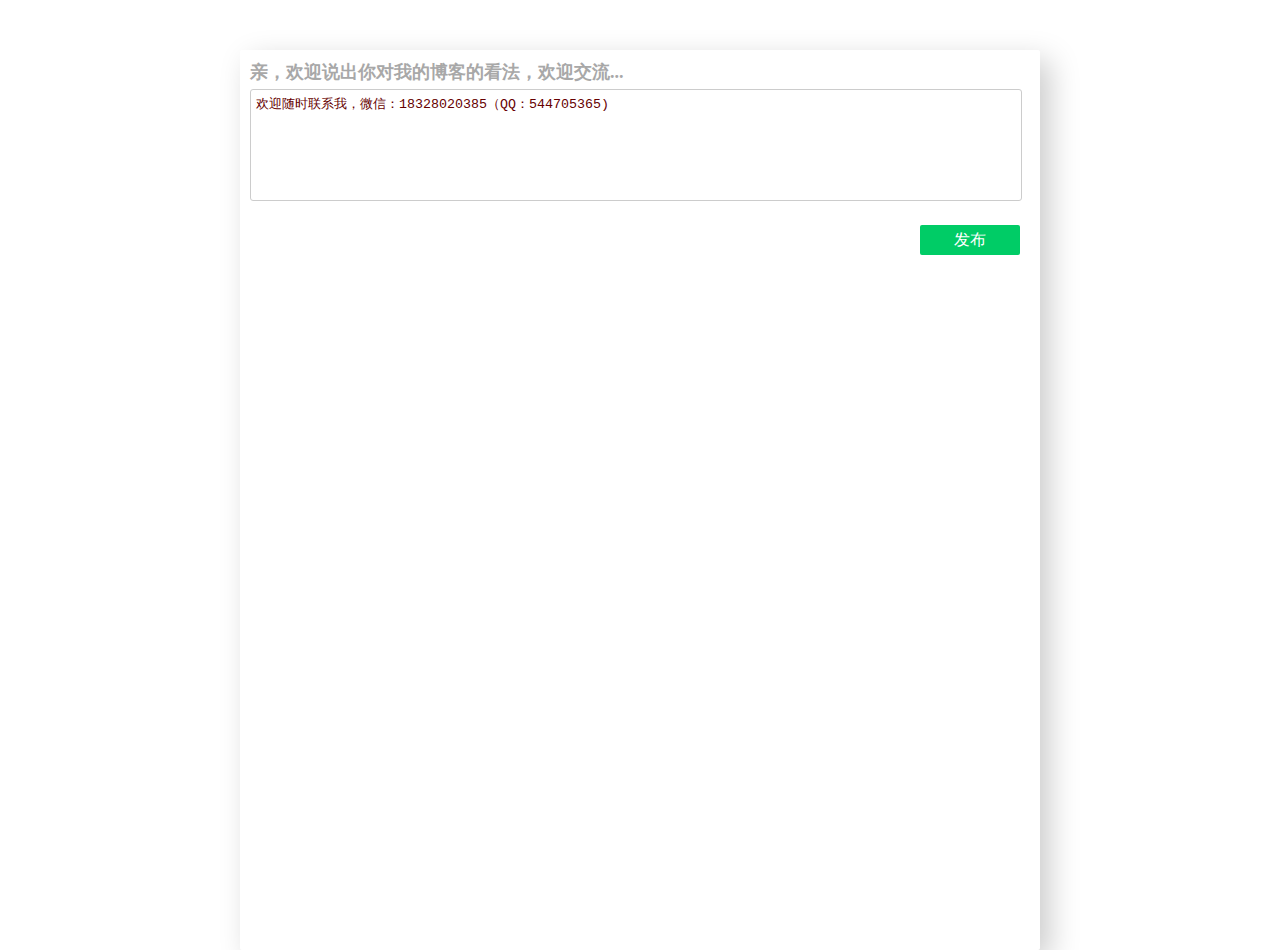
<file: review.html>
<!DOCTYPE html>
<html>
<head>
	<meta charset="utf-8">
	<title>郑志强的个人博客</title>
	<style type="text/css">
		*{margin:0;padding: 0;}
		.wrap{
			width:780px;
			height: 880px;
			margin:0 auto;
			box-shadow: 10px 10px 30px #ccc;
			border-radius: 2px;
			padding: 10px;
			position: relative;
			top: 50px;
		}
		.says{
			width:780px;
			height: 200px;
 			position: absolute;
		}
		.says h1{
			font-size:18px;
			color:#A8A8A8;
			margin-bottom: 5px;
		}
		textarea{
			width:760px;
			height: 100px;
			outline: none;
			resize: none;
			border:1px solid #ccc;
			border-radius: 3px;
			padding: 5px;
			color:#660000;
		}
		input{
			width:100px;
			height: 30px;
			border:none;
			cursor: pointer;
			background: #00CC66;
			color:white;
			border-radius: 2px;
			position: absolute;
			right: 10px;
			bottom: 5px;
			transition: all ease 0.4s;
			font-size: 16px;
		}
		input:hover{
			filter:alpha(opaciyt:70);
			opacity: 0.7;
		}
		ul{
			width:750px;
			height: 640px;
 			position: absolute;
			bottom: 0;
			overflow-x: hidden;
			overflow-y: scroll;

 		}
		li{
			width:750px;
 			border-bottom: 1px  dotted #ccc;
			list-style:none;
			line-height: 57px;
			font-size: 14px;
			color:#606060;
			overflow: hidden;
			filter: alpha(opacity:0);
			opacity: 0;

		}
		span{
			float: right;
			margin-right: 30px;
		}
		.errmsg{
			font-size: 14px;
			color:red;
			font-weight: bold;
			filter: alpha(opacity:0);
			opacity:0;
 		}
 		a{
 			font-size: 14px;
 			color:#990000;
 			text-decoration: none;
 			margin-left: 10px;
 		}
 		a:hover{
 			color:red;
 			text-decoration: underline;
 		}
	</style>
</head>
<body>
	<div class="wrap">
		<div class="says">
			<h1>亲，欢迎说出你对我的博客的看法，欢迎交流...</h1>
			<textarea>欢迎随时联系我，微信：18328020385（QQ：544705365)</textarea><input type="button"  value="发布">
			<div class="errmsg">请填写内容后再发布！</div>
		</div>
		<ul>
			 
		</ul>
	</div>
	<script>
		window.onload=function()
		{
			var oWrap=document.getElementsByClassName("wrap")[0];
			var oTextarea=oWrap.getElementsByTagName("textarea")[0];
			var oBtn=oWrap.getElementsByTagName("input")[0];
			var oUl=oWrap.getElementsByTagName("ul")[0];
			var errMsg=oWrap.getElementsByClassName("errmsg")[0];
			var oA=document.getElementsByTagName("a");
			//console.log(oA);
			var t=new Date();
			var Year=t.getFullYear();
			var Month=t.getMonth()+1;
			var Day=t.getDate();
			var Hours=t.getHours();
			var Minutes=t.getMinutes();
			var Scondes=t.getSeconds();
			var timers=toString(Year)+"年"+toString(Month)+"月"+toString(Day)+"日"+toString(Hours)+":"+toString(Minutes)+":"+toString(Scondes);//将获取到的日期对象拼接。
			//console.log(timers);

			function toString(n)//数字转字符串
			{
				if(n<9)
				{
					n="0"+n;
				}
				else
				{
					n=""+n;
				}
				return n;
			};

			oBtn.onclick=function()
			{
				if(oTextarea.value=="")
				{
					startMove(errMsg,{opacity:100});
					//console.log(errMsg.style.opacity)
					oTextarea.select();
				}
				else
				{
				var aLi=document.createElement("li");
				var aSpan=document.createElement("span");
 				//console.log(aLi);
				//console.log(aSpan);
				//oUl.appendChild(aLi);
				//aLi.appendChild(aSpan);
				aLi.innerHTML=oTextarea.value;
				aSpan.innerHTML=timers+"<a href='javascript:;' title='删除这条信息'>删除</a>";
 				//aSpan.innerHTML="<a href='javascript:;'>删除</a>"
				if(oUl.children.length>0)
				{
					oUl.insertBefore(aLi,oUl.children[0]);
					aLi.appendChild(aSpan);
					oTextarea.value="";
 				}
				else
				{
					oUl.appendChild(aLi);
					aLi.appendChild(aSpan);
					oTextarea.value="";
 				};
				var aLiHeight=parseInt(getStyle(aLi,"height"));
				//console.log(aLiHeight);
					aLi.style.height="0";
					startMove(aLi,{height:aLiHeight},function(){
						startMove(aLi,{opacity:100});
					});
				delLi();//添加数据后加载删除模块	
			}
			};
 			
 			function delLi()
 			{
 				for(var i=0;i<oA.length;i++)
 				{
 					oA[i].onclick=function()
 					{	
 						liNode=this.parentNode.parentNode//获取到当前A标签的父节点，也就是LI
 						var aLiHeight=parseInt(getStyle(liNode,"height"))+1;
 						 //console.log(aLiHeight);
 						 //链式运动操作：先进行透明化，再进行高度变小，最后删除DOM元素
 						 startMove(liNode,{opacity:0},function(){
 						 	startMove(liNode,{height:0},function(){
 						 		oUl.removeChild(liNode);
 						 	});
 						 });
 					}
 				}
 			}
  		};

		//运动框架
		 function startMove(obj,json,endFn){
		 	clearInterval(obj.timer);
		 	obj.timer=setInterval(
		 		function(){

		 			var iStop=true;
		 			for(var curr in json)
		 			{
		 				var oNumber=0;
		 				if(curr=="opacity")
		 				{
		 					oNumber=Math.round(parseFloat(getStyle(obj,curr))*100);
		 				}
		 				else
		 				{
		 					oNumber=parseInt(getStyle(obj,curr));
		 				}
		 				var speed=(json[curr]-oNumber)/6;
		 					speed=speed>0?Math.ceil(speed):Math.floor(speed);
		 				if(oNumber!=json[curr])
		 				iStop=false;
		 				if(curr=="opacity")
		 				{
		 					obj.style.filter="alpha(opacity:"+(oNumber+speed)+")";
		 					obj.style.opacity=(oNumber+speed)/100;
		 				}	
		 				else
		 				{
		 					obj.style[curr]=oNumber+speed+"px";
		 				}
		 			};
		 			if(iStop)
		 			{
		 				clearInterval(obj.timer);
		 				if(endFn)endFn();
		 			}
		 	},30);
		 };

		//获取非行间样式
		function getStyle(obj,name)
		{
			if(obj.currentStyle)
			{
				obj=currentStyle[name];
			}
			else
			{
				obj=getComputedStyle(obj,false)[name];
			}
			return obj;
		};
	</script>
</body>
</html>
</file>
<file: css/styles.css>
@charset "gb2312";
/* CSS Document */
* {
	margin: 0;
	padding: 0;
}
body {
	background: #DDD6CC; 
	font: 12px "ו", "Arial Narrow", HELVETICA; 
	color: #3F3E3C; 
	line-height: 1.5; 
}
img { 
	border: 0; 
	vertical-align: middle 
}
p { 
	display: block; 
}
ul { 
	list-style: none; 
}
a { 
	color: #a6a6a6; 
	text-decoration: none; 
	transition: All 0.5s ease; 
	-webkit-transition: All 0.5s ease; 
	-moz-transition: All 0.5s ease; 
	-o-transition: All 0.5s ease; 
}
a:hover { 
	color: #000; 
}
.blank { 
	height: 5px; 
	overflow: hidden; 
	width: 100%; 
	margin: auto; 
	clear: both;
}
/* nav */
header { 
	width: 100%; 
	height: 43px; 
	background: -webkit-gradient(linear, 78% 100%, 78% 41%, from(#EFEEEC), to(#fff)); 
	box-shadow: #D0C9C0 2px 2px 3px 
}
header nav { 
	margin: 0 auto; 
	width: 980px; 
	text-align: center; 
}
header nav ul li { 
	line-height: 43px; 
	display: block 
}
header nav ul li a { 
	color: #484848; 
	float: left; 
	padding: 0 20px; 
	margin-right: 2px; 
}
header nav ul li a:hover, #nav_current { 
	color: #fff; 
	background: #F16E50; 
	transform: skew(-20deg); 
	-webkit-transform: skew(-20deg); 
	-moz-transform: skew(-20deg); 
	-o-transform: skew(-20deg); 
}
/* mainContent */
.mainContent {
	background: #E8E5DD; 
	width: 1000px; 
	margin: 20px auto; 
	overflow: hidden; 
}

aside { 
	width: 270px; 
	float: left; 
}

.avatar {
    border-radius: 50%;
    width: 195px;
    height: 195px;
    text-align: center;
}

.topspaceinfo {
	background: #f16e50; 
	padding: 40px 20px; 
	color: #fff; 
}
.topspaceinfo h1 { 
	font-size: 16px; 
	line-height: 40px; 
}
.userinfo { 
	padding: 20px 30px 30px; 
	font-size: 14px; 
	line-height: 28px; 
	color: #666; 
}
.userinfo a { 
	color: #f16e50; 
}
.userinfo a:hover { 
	color: #000; 
}
.q-fans, .btns a { 
	padding: 0 10px; 
}
.q-fans a { 
	font-weight: bold; 
}
.btns a { 
	border-right: #dad9d5 1px solid; 
}
aside section { 
	display: block; 
	overflow: hidden; 
}
aside section h2 { 
	background: #f16e50; 
	color: #FFF; 
	padding-left: 30px; 
	height: 30px; 
	line-height: 30px; 
	font-size: 14px; 
}

.newpic ul, .taglist ul { 
	padding: 20px 30px; 
	overflow: hidden; 
}
.newpic ul li { 
	display: inline; 
	width: 48px; 
	height: 48px; 
}
.newpic ul li img { 
	width: 48px; 
	height: 48px; 
	border: 0; 
	display: block; 
	float: left; 
	border: 1px solid transparent; 
}
.newpic ul li img:hover { 
	opacity: 0.5; 
}
.taglist ul li a { 
	padding: 2px 5px; 
	display: inline-block; 
	float: left; 
	margin-right: 5px; 
	color: #454545; 
}
.taglist ul li a:hover { 
	background: #f16e50; 
	color: #fff; 
	-moz-border-radius: 5px; 
	-webkit-border-radius: 5px; 
	border-radius: 5px; 
}
.blogitem { 
	width: 730px; 
	background: #fff; 
	float: right; 
}
.blogitem article { 
	border-bottom: #F4F3EF 40px solid; 
}
.title { 
	background: url(../images/titlebg.png) no-repeat 5% 80%; 
	font-size: 20px; 
	line-height: 28px; 
	display: inline-block; 
	padding: 38px 60px 8px 80px; 
	border-bottom: 1px solid #e2e2e2; 
	width: 100%; 
}
.title a { 
	color: #454545; 
}
.title a:hover { 
	padding: 20px; 
}
.text { 
	font-size: 14px; 
	padding: 20px 40px; 
}
.text p { 
	line-height: 24px; 
	margin-bottom: 10px; 
}
.textimg { 
	text-align: center; 
}
.textimg img { 
	max-width: 500px; 
	width:expression(document.body.clientWidth > 500? "500px": "auto" );
}/*for ie6*/
.textfoot { 
	padding: 20px 60px; 
	border-top: 1px solid #dddcdb; 
	text-align: right; 
	box-shadow: #999 2px 2px 3px 
}
.textfoot a { 
	margin-left: 10px; 
}
.pages { 
	padding: 0 60px 25px; 
	background: #F4F3EF; 
	text-align: right; 
}
.pages span { 
	background: #f16e50; 
	color: #fff; 
}
.pages a { 
	background: #fff; 
	color: #454545; 
	padding: 5px 8px; 
	border: none; 
	margin: 0 0 0 5px; 
}
.pages span { 
	padding: 5px 8px; 
	border: none; 
	margin: 0 0 0 5px; 
}
.pages a:hover { 
	background: #CCC; 
}
/* footer */
footer { 
	border-top: 9px solid #f16e50; 
	background: #242221;
	width: 100%; 
}
.footavatar { 
	width: 700px; 
	margin: auto; 
	position: relative; 
	color: #666; 
}
.footavatar img{ 
	height:110px;
}
.footphoto { 
	position: absolute; 
	top: -58px; 
	left: 20px; 
	display: block; 
	border: #F16E50 5px solid; 
}
.footinfo { 
	display: block; 
	padding: 0 0 0 160px;
}
.fname { 
	color: #f16e50; 
	margin-top: 16px; 
	font-size: 18px; 
	line-height: 28px; 
}
.fname a { 
	color: #f16e50; 
}
.finfo { 
	line-height: 22px; 
}
.visitor { 
	width: 800px; 
	margin: 40px auto 0; 
	clear: both; 
	border-top: 1px solid #32302e; 
	padding-top: 40px; 
	overflow: hidden; 
}
.visitor h2 { 
	color: #fff; 
	font-size: 14px; 
	font-weight: normal; 
	padding: 0 20px 0; 
}
.visitor ul { 
	padding: 20px; 
}
.visitor ul li img { 
	width: 78px; 
	height: 78px; 
	display: block; 
	border: #FFF 2px solid; 
}
.visitor ul li a { 
	float: left; 
	margin-right: 10px; 
}
.visitor ul li a:hover { 
	opacity: 0.5; 
}
.Copyright { 
	text-align: center; 
	color: #959595; 
	margin: 40px 0 0; 
}
.Copyright ul a { 
	color: #f16e50; 
	display: inline; 
	padding: 0 10px; 
}
.Copyright ul a:nth-child(-n+3) { 
	border-right: #999 1px solid; 
}
.Copyright ul a:hover { 
	color: #ff8b70;
}@charset "gb2312";
/* CSS Document */
* {
	margin: 0;
	padding: 0;
}
body {
	background: #DDD6CC; 
	font: 12px "ו", "Arial Narrow", HELVETICA; 
	color: #3F3E3C; 
	line-height: 1.5; 
}
img { 
	border: 0; 
	vertical-align: middle 
}
p { 
	display: block; 
}
ul { 
	list-style: none; 
}
a { 
	color: #a6a6a6; 
	text-decoration: none; 
	transition: All 0.5s ease; 
	-webkit-transition: All 0.5s ease; 
	-moz-transition: All 0.5s ease; 
	-o-transition: All 0.5s ease; 
}
a:hover { 
	color: #000; 
}
.blank { 
	height: 5px; 
	overflow: hidden; 
	width: 100%; 
	margin: auto; 
	clear: both;
}
/* nav */
header { 
	width: 100%; 
	height: 43px; 
	background: -webkit-gradient(linear, 78% 100%, 78% 41%, from(#EFEEEC), to(#fff)); 
	box-shadow: #D0C9C0 2px 2px 3px 
}
header nav { 
	margin: 0 auto; 
	width: 980px; 
	text-align: center; 
}
header nav ul li { 
	line-height: 43px; 
	display: block 
}
header nav ul li a { 
	color: #484848; 
	float: left; 
	padding: 0 20px; 
	margin-right: 2px; 
}
header nav ul li a:hover, #nav_current { 
	color: #fff; 
	background: #F16E50; 
	transform: skew(-20deg); 
	-webkit-transform: skew(-20deg); 
	-moz-transform: skew(-20deg); 
	-o-transform: skew(-20deg); 
}
/* mainContent */
.mainContent { 
	background: #E8E5DD; 
	width: 1000px; 
	margin: 20px auto; 
	overflow: hidden; 
}
aside { 
	width: 270px; 
	float: left; 
}
.avatar { 
	margin: 20px auto; 
	width: 160px; 
	height: 160px; 
	border-radius: 160px; 
	-moz-border-radius: 160px; 
	-webkit-border-radius: 160px; 
	overflow: hidden; 
}
.avatar a { 
	display: block; 
	padding-top: 97px; 
	width: 160px; 
	height: 63px; 
	background: url(../images/chaoren.jpg) no-repeat; 
	background-size: 160px 160px;
}
.avatar a span { 
	display: block; 
	margin-top: 63px; 
	padding-top: 8px; 
	width: 160px; 
	height: 55px; 
	text-align: center; 
	font-size: 16px; 
	line-height: 20px; 
	color: #fff; 
	background: rgba(0, 0, 0, .5); 
	-webkit-transition: margin-top .2s ease-in-out; -
	moz-transition: margin-top .2s ease-in-out; 
	-o-transition: margin-top .2s ease-in-out; 
	transition: margin-top .2s ease-in-out; 
}
.avatar a:hover span { 
	display: block; 
	margin-top: 0; 
}
.topspaceinfo { 
	background: #f16e50; 
	padding: 40px 20px; 
	color: #fff; 
}
.topspaceinfo h1 { 
	font-size: 16px; 
	line-height: 40px; 
}
.userinfo { 
	padding: 20px 30px 30px; 
	font-size: 14px; 
	line-height: 28px; 
	color: #666; 
}
.userinfo a { 
	color: #f16e50; 
}
.userinfo a:hover { 
	color: #000; 
}
.q-fans, .btns a { 
	padding: 0 10px; 
}
.q-fans a { 
	font-weight: bold; 
}
.btns a { 
	border-right: #dad9d5 1px solid; 
}
aside section { 
	display: block; 
	overflow: hidden; 
}
aside section h2 { 
	background: #f16e50; 
	color: #FFF; 
	padding-left: 30px; 
	height: 30px; 
	line-height: 30px; 
	font-size: 14px; 
}
.newpic ul, .taglist ul { 
	padding: 20px 30px; 
	overflow: hidden; 
}
.newpic ul li { 
	display: inline; 
	width: 48px; 
	height: 48px; 
}
.newpic ul li img { 
	width: 48px; 
	height: 48px; 
	border: 0; 
	display: block; 
	float: left; 
	border: 1px solid transparent; 
}
.newpic ul li img:hover { 
	opacity: 0.5; 
}
.taglist ul li a { 
	padding: 2px 5px; 
	display: inline-block; 
	float: left; 
	margin-right: 5px; 
	color: #454545; 
}
.taglist ul li a:hover { 
	background: #f16e50; 
	color: #fff; 
	-moz-border-radius: 5px; 
	-webkit-border-radius: 5px; 
	border-radius: 5px; 
}
.blogitem { 
	width: 730px; 
	background: #fff; 
	float: right; 
}
.blogitem article { 
	border-bottom: #F4F3EF 40px solid; 
}
.title { 
	background: url(../images/titlebg.png) no-repeat 5% 80%; 
	font-size: 20px; 
	line-height: 28px; 
	display: inline-block; 
	padding: 38px 60px 8px 80px; 
	border-bottom: 1px solid #e2e2e2; 
	width: 100%; 
}
.title a { 
	color: #454545; 
}
.title a:hover { 
	padding: 20px; 
}
.text { 
	font-size: 14px; 
	padding: 20px 40px; 
}
.text p { 
	line-height: 24px; 
	margin-bottom: 10px; 
}
.textimg { 
	text-align: center; 
}
.textimg img { 
	max-width: 500px; 
	width:expression(document.body.clientWidth > 500? "500px": "auto" );
}/*for ie6*/
.textfoot { 
	padding: 20px 60px; 
	border-top: 1px solid #dddcdb; 
	text-align: right; 
	box-shadow: #999 2px 2px 3px 
}
.textfoot a { 
	margin-left: 10px; 
}
.pages { 
	padding: 0 60px 25px; 
	background: #F4F3EF; 
	text-align: right; 
}
.pages span { 
	background: #f16e50; 
	color: #fff; 
}
.pages a { 
	background: #fff; 
	color: #454545; 
	padding: 5px 8px; 
	border: none; 
	margin: 0 0 0 5px; 
}
.pages span { 
	padding: 5px 8px; 
	border: none; 
	margin: 0 0 0 5px; 
}
.pages a:hover { 
	background: #CCC; 
}
/* footer */
footer { 
	border-top: 9px solid #f16e50; 
	background: #242221;
	width: 100%; 
}
.footavatar { 
	width: 700px; 
	margin: auto; 
	position: relative; 
	color: #666; 
}
.footavatar img{ 
	height:110px;
}
.footphoto { 
	position: absolute; 
	top: -58px; 
	left: 20px; 
	display: block; 
	border: #F16E50 5px solid; 
}
.footinfo { 
	display: block; 
	padding: 0 0 0 160px;
}
.fname { 
	color: #f16e50; 
	margin-top: 16px; 
	font-size: 18px; 
	line-height: 28px; 
}
.fname a { 
	color: #f16e50; 
}
.finfo { 
	line-height: 22px; 
}
.visitor { 
	width: 800px; 
	margin: 40px auto 0; 
	clear: both; 
	border-top: 1px solid #32302e; 
	padding-top: 40px; 
	overflow: hidden; 
}
.visitor h2 { 
	color: #fff; 
	font-size: 14px; 
	font-weight: normal; 
	padding: 0 20px 0; 
}
.visitor ul { 
	padding: 20px; 
}
.visitor ul li img { 
	width: 78px; 
	height: 78px; 
	display: block; 
	border: #FFF 2px solid; 
}
.visitor ul li a { 
	float: left; 
	margin-right: 10px; 
}
.visitor ul li a:hover { 
	opacity: 0.5; 
}
.Copyright { 
	text-align: center; 
	color: #959595; 
	margin: 40px 0 0; 
}
.Copyright ul a { 
	color: #f16e50; 
	display: inline; 
	padding: 0 10px; 
}
.Copyright ul a:nth-child(-n+3) { 
	border-right: #999 1px solid; 
}
.Copyright ul a:hover { 
	color: #ff8b70;
}

.wechart{
	position: fixed;
	box-sizing: border-box;
	opacity: 0.9;
	top: 50%;
	margin-top: -305px;
	right: 0px;
	text-align: center;
	border: 1px solid #e9e9e9;
	background:#fff;
	border-radius: 4px;
	font-size: 12px;
	overflow: hidden;
}

.hintp{
	font-size: 14px;
	margin-top: -12px;
}
</file>
